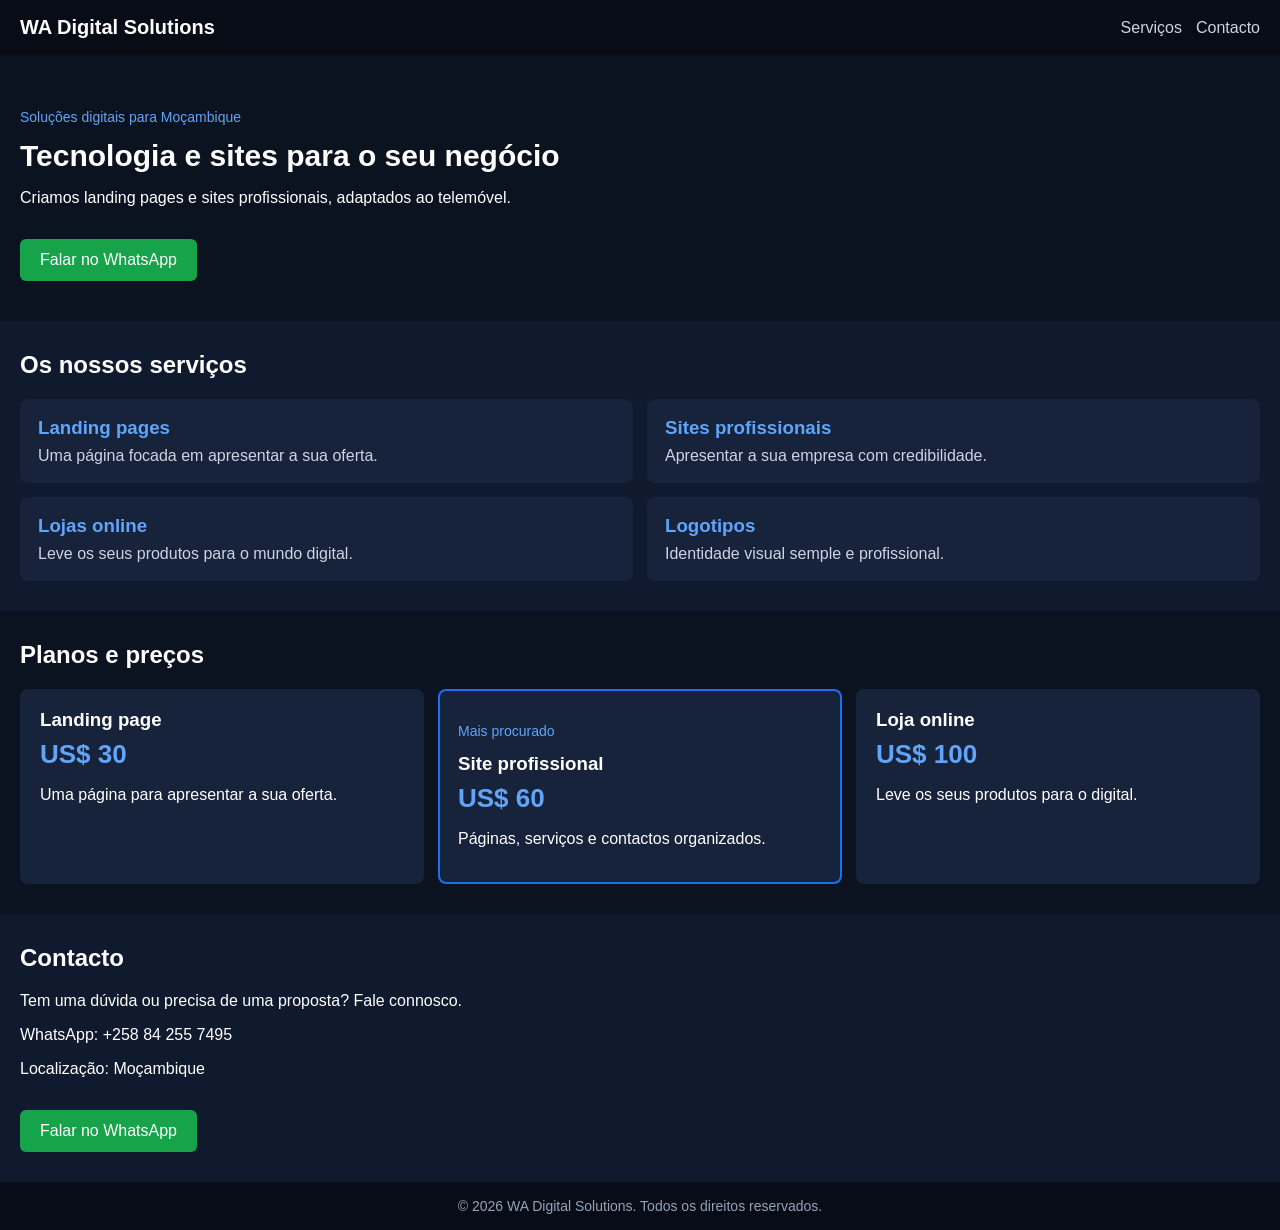
<file: index.html>
<!DOCTYPE html>
<html lang="pt">
<head>
  <meta charset="UTF-8">
  <meta name="viewport" content="width=device-width, initial-scale=1">
  <title>WA Digital Solutions</title>
  <link rel="stylesheet" href="style.css">
</head>
<body>
  <header>
    <h2 class="logo">WA Digital Solutions</h2>
    <nav>
      <a href="#servicos">Serviços</a>
      <a href="#contacto">Contacto</a>
    </nav>
  </header>

  <section class="topo">
    <p class="etiqueta">Soluções digitais para Moçambique</p>
    <h1>Tecnologia e sites para o seu negócio</h1>
    <p>Criamos landing pages e sites profissionais, adaptados ao telemóvel.</p>
    <a class="botao" href="https://wa.me/258842557495?text=Ola,%20quero%20um%20orcamento" target="_blank" rel="noopener">Falar no WhatsApp</a>
  </section>
  <section class="servicos" id="servicos">
  <h2>Os nossos serviços</h2>
  <div class="cartoes">
  <div class="cartao">
   <h3>Landing pages</h3>
   <p>Uma página focada em apresentar a sua oferta.</p>
</div>
  <div class="cartao">
  <h3>Sites profissionais</h3>
  <p>Apresentar a sua empresa com credibilidade.</p>
</div>
<div class="cartao">
<h3>Lojas online</h3>
  <p>Leve os seus produtos para o mundo digital.</p>
</div>
 <div class="cartao">
  <h3>Logotipos</h3>
   <p>Identidade visual semple e profissional.</p>
 </div>
 </div>
  </section>
  <section class="precos" id="precos">
  <h2>Planos e preços</h2>
  <div class="planos">
   <div class="plano">
   <h3>Landing page</h3>
    <p class="valor">US$ 30</p>
    <p>Uma página para apresentar a sua oferta.</p>
  </div>
  <div class="plano destaque">
   <p class="etiqueta">Mais procurado</p>
  <h3>Site profissional</h3>
   <p class="valor">US$ 60</p>
  <p>Páginas, serviços e contactos organizados.</p>
   </div>
  <div class="plano">
    <h3>Loja online</h3>
    <p class="valor">US$ 100</p>
   <p>Leve os seus produtos para o digital.</p>
   </div>
  </div>
  </section>
  <section class="contacto" id="contacto">
 <h2>Contacto</h2>
  <p>Tem uma dúvida ou precisa de uma proposta? Fale connosco.</p>
  <p>WhatsApp: +258 84 255 7495</p>
  <p>Localização: Moçambique</p>
  <a class="botao" href="https://wa.me/258842557495?text=Ola,%20quero%20um%20orcamento" target="_blank" rel="noopener">Falar no WhatsApp</a>
  </section>

  <footer>
 <p>© 2026 WA Digital Solutions. Todos os direitos reservados.</p>
  </footer>
</body>
  </html>
</file>
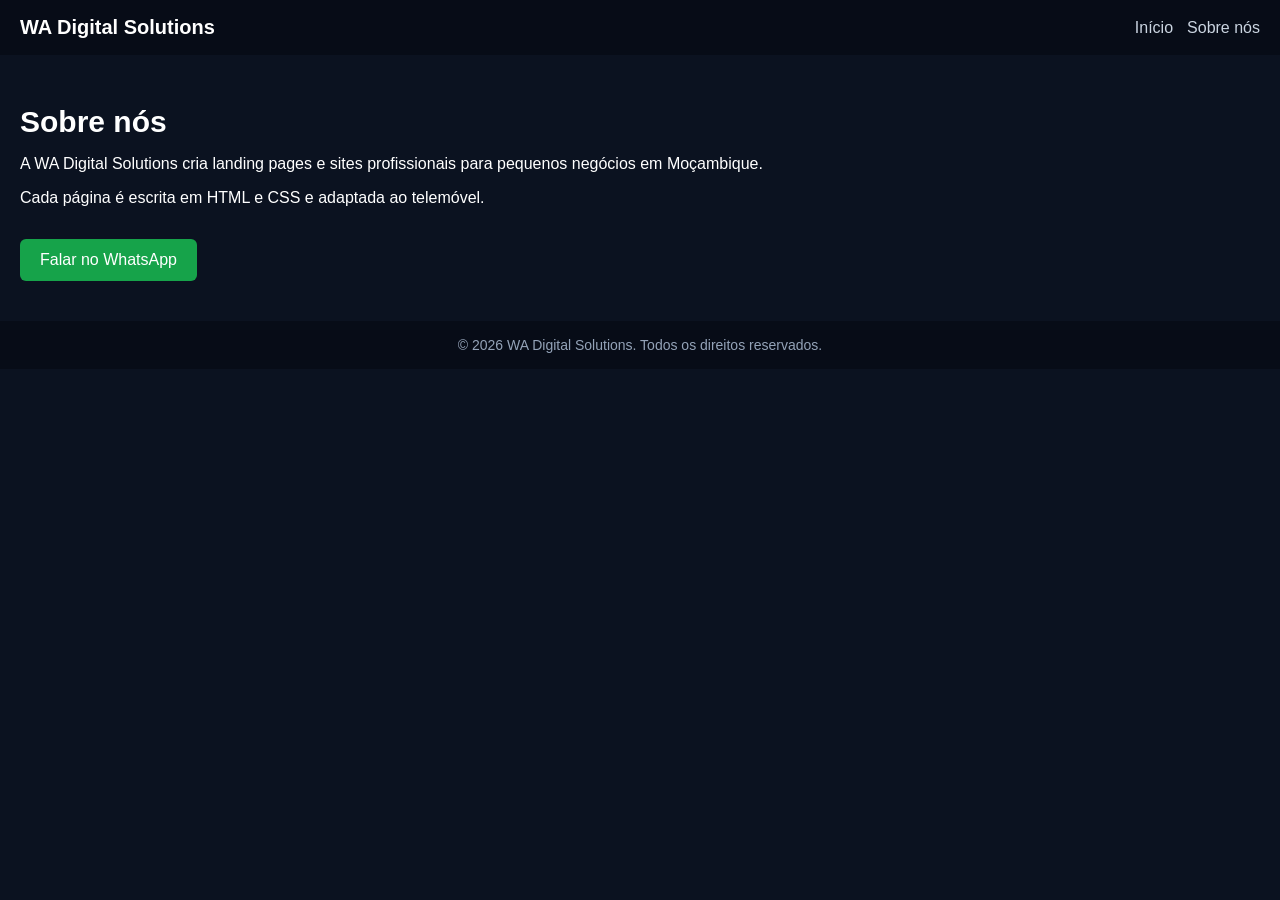
<file: sobre.html>
<!DOCTYPE html>
<html lang="pt">
<head>
  <meta charset="UTF-8">
  <meta name="viewport" content="width=device-width, initial-scale=1">
  <title>Sobre nós | WA Digital Solutions</title>
  <link rel="stylesheet" href="style.css">
</head>
<body>
  <header>
    <h2 class="logo">WA Digital Solutions</h2>
    <nav>
      <a href="index.html">Início</a>
      <a href="sobre.html">Sobre nós</a>
    </nav>
  </header>

  <section class="sobre">
    <h1>Sobre nós</h1>
    <p>A WA Digital Solutions cria landing pages e sites profissionais para pequenos negócios em Moçambique.</p>
    <p>Cada página é escrita em HTML e CSS e adaptada ao telemóvel.</p>
    <a class="botao" href="https://wa.me/258842557495?text=Ola,%20quero%20um%20orcamento" target="_blank" rel="noopener">Falar no WhatsApp</a>
  </section>

  <footer>
    <p>© 2026 WA Digital Solutions. Todos os direitos reservados.</p>
  </footer>
</body>
</html>
</file>
<file: style.css>
body {
  margin: 0;
  font-family: Arial, sans-serif;
  background-color: #0b1220;
  color: white;
}

header {
  display: flex;
  justify-content: space-between;
  align-items: center;
  padding: 16px 20px;
  background-color: #070c17;
}

.logo {
  margin: 0;
  font-size: 20px;
}

nav {
 display: flex;
  gap: 14px;
}

nav a {
  color: #cbd5e1;
  text-decoration: none;
}

.topo {
  padding: 40px 20px;
}

.etiqueta {
  color: #60a5fa;
  font-size: 14px;
}

h1 {
  font-size: 30px;
  margin: 10px 0;
}

.botao {
  display: inline-block;
  margin-top: 16px;
  padding: 12px 20px;
  background-color: #16a34a;
  color: white;
  text-decoration: none;
  border-radius: 6px;
}
.servicos {
  padding: 30px 20px;
  background-color: #0f1a2e;
}

.servicos h2 {
  margin-top: 0;
}

.cartoes {
  display: grid;
  grid-template-columns: 1fr;
  gap: 14px;
}

.cartao {
  background-color: #16233b;
  padding: 18px;
  border-radius: 8px;
}

.cartao h3 {
  margin: 0 0 8px;
  color: #60a5fa;
}

.cartao p {
  margin: 0;
  color: #cbd5e1;
}

@media (min-width: 700px) {
  .cartoes {
    grid-template-columns: 1fr 1fr;
  }
}
.precos {
  padding: 30px 20px;
  background-color: #0b1220;
}

.precos h2 {
  margin-top: 0;
}

.planos {
  display: grid;
  grid-template-columns: 1fr;
  gap: 14px;
}

.plano {
  background-color: #16233b;
  padding: 18px;
  border-radius: 8px;
  border: 2px solid transparent;
}

.plano h3 {
  margin: 0 0 8px;
}

.valor {
  font-size: 26px;
  font-weight: bold;
  color: #60a5fa;
  margin: 0 0 8px;
}

.destaque {
  border-color: #1d6ff2;
}

@media (min-width: 700px) {
  .planos {
    grid-template-columns: 1fr 1fr 1fr;
  }
}
.contacto {
  padding: 30px 20px;
  background-color: #0f1a2e;
}

.contacto h2 {
  margin-top: 0;
}

footer {
  padding: 16px 20px;
  background-color: #070c17;
  color: #94a3b8;
  font-size: 14px;
  text-align: center;
}

footer p {
  margin: 0;
    }
.sobre {
  padding: 40px 20px;
}
</file>
